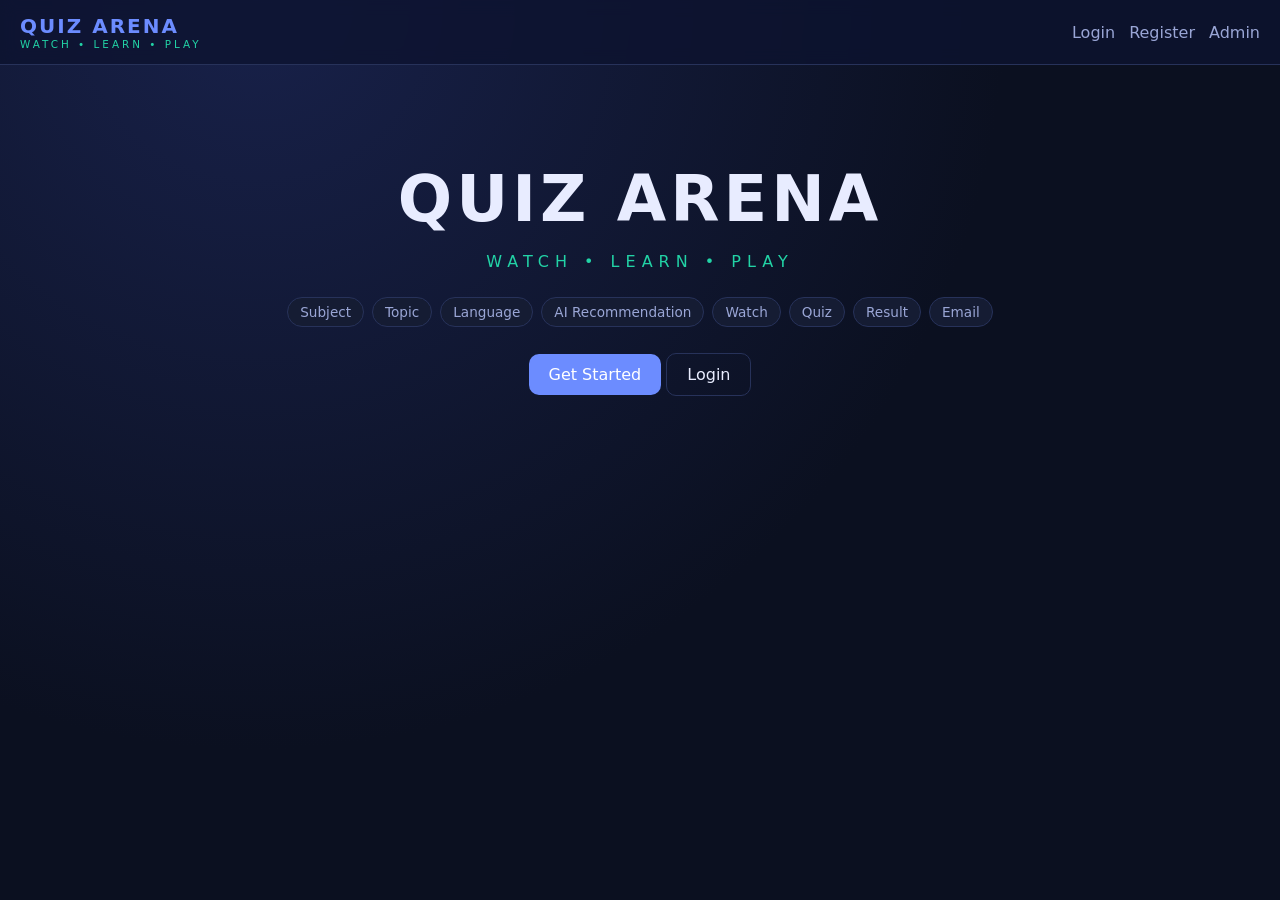
<file: frontend/index.html>
<!doctype html>
<html lang="en">
  <head>
    <meta charset="utf-8" />
    <meta name="viewport" content="width=device-width,initial-scale=1" />
    <title>Home · Quiz Arena</title>
    <link rel="stylesheet" href="css/style.css" />
  </head>
  <body data-page="index">
    <header id="hdr"></header>
    <main class="wrap">
      <div class="hero">
        <h1>QUIZ ARENA</h1>
        <p>WATCH • LEARN • PLAY</p>
        <div class="steps">
          <span>Subject</span><span>Topic</span><span>Language</span
          ><span>AI Recommendation</span><span>Watch</span><span>Quiz</span
          ><span>Result</span><span>Email</span>
        </div>
        <a class="btn" href="registration.html">Get Started</a>
        <a class="btn alt" href="login.html">Login</a>
      </div>
    </main>
    <script src="js/common.js"></script>
    <script src="js/flow.js"></script>
  </body>
</html>
</file>
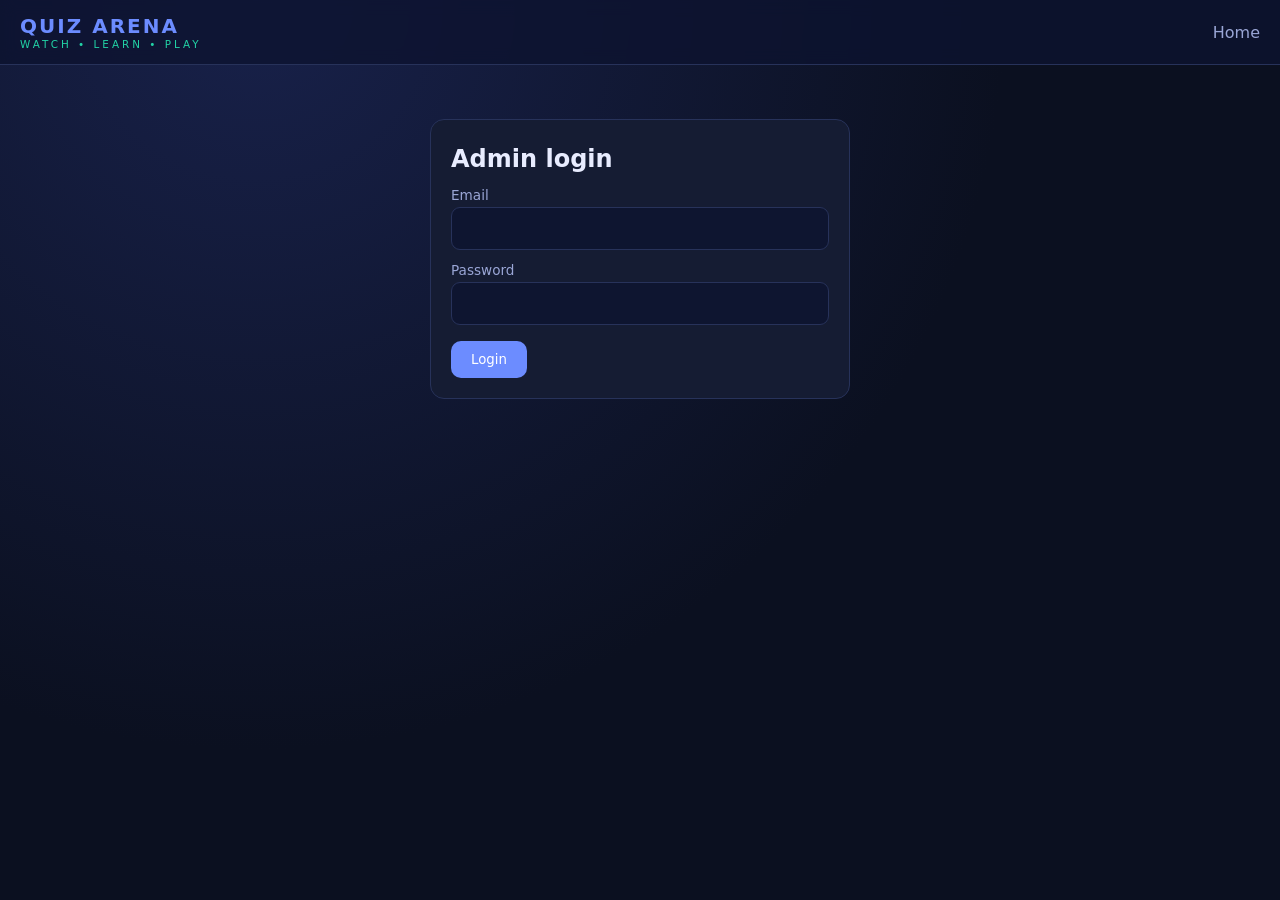
<file: frontend/admin-login.html>
<!doctype html>
<html lang="en">
  <head>
    <meta charset="utf-8" />
    <meta name="viewport" content="width=device-width,initial-scale=1" />
    <title>Admin Login · Quiz Arena</title>
    <link rel="stylesheet" href="css/style.css" />
  </head>
  <body data-page="admin-login">
    <header id="hdr"></header>
    <main class="wrap">
      <form class="card" id="f">
        <h2>Admin login</h2>
        <label>Email</label><input id="email" type="email" required /><label
          >Password</label
        ><input id="pw" type="password" required />
        <div style="margin-top: 16px"><button class="btn">Login</button></div>
        <div id="m"></div>
      </form>
    </main>
    <script src="js/common.js"></script>
    <script src="js/admin.js"></script>
  </body>
</html>
</file>
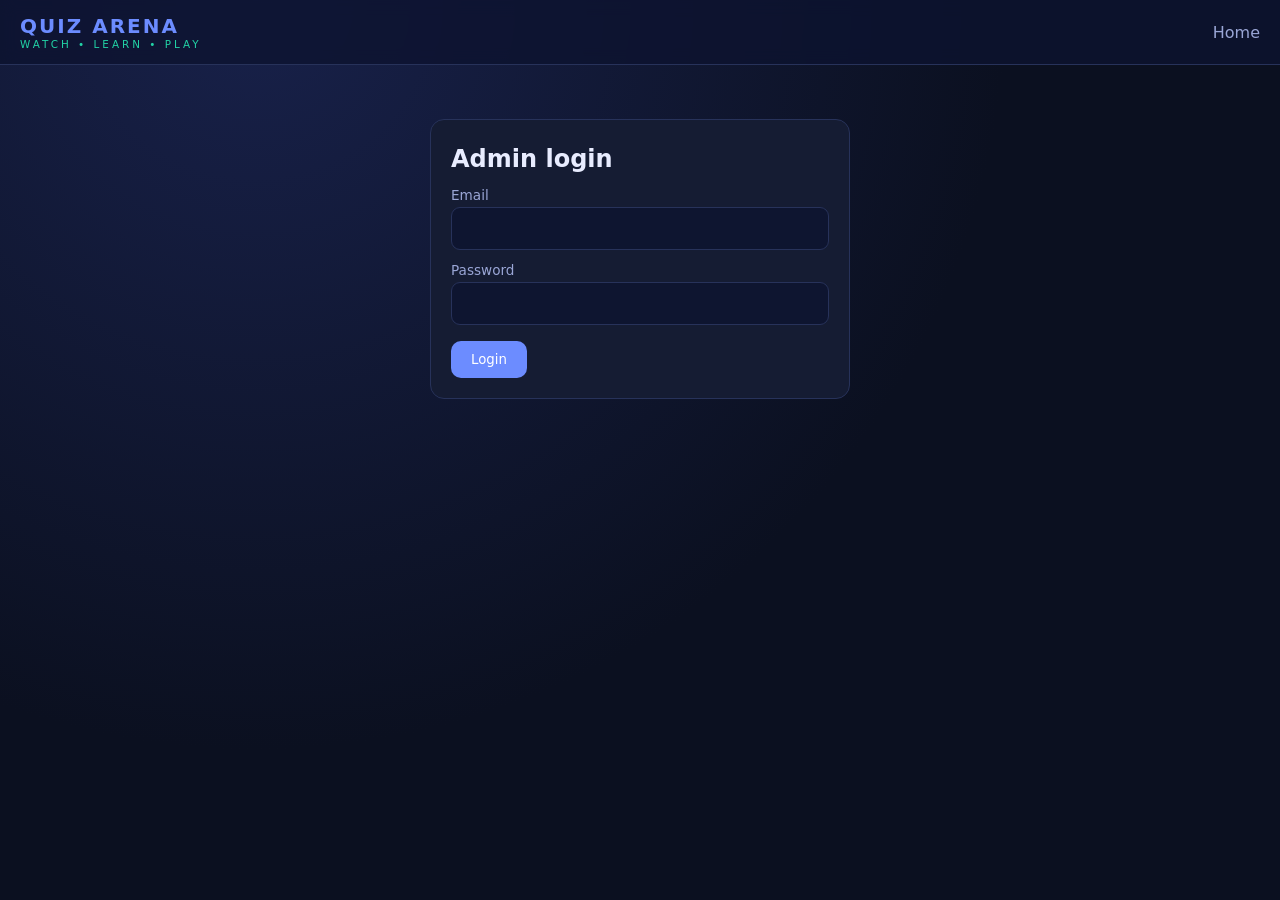
<file: frontend/admin.html>
<!doctype html>
<html lang="en">
  <head>
    <meta charset="utf-8" />
    <meta name="viewport" content="width=device-width,initial-scale=1" />
    <title>Admin Dashboard · Quiz Arena</title>
    <link rel="stylesheet" href="css/style.css" />
  </head>
  <body data-page="admin">
    <header id="hdr"></header>
    <main class="wrap">
      <h1>Admin Dashboard</h1>
      <div id="cards" class="stats"></div>
      <div class="tabs" id="tabs"></div>
      <div class="card tw" id="out">Loading…</div>
    </main>
    <script src="js/common.js"></script>
    <script src="js/admin.js"></script>
  </body>
</html>
</file>
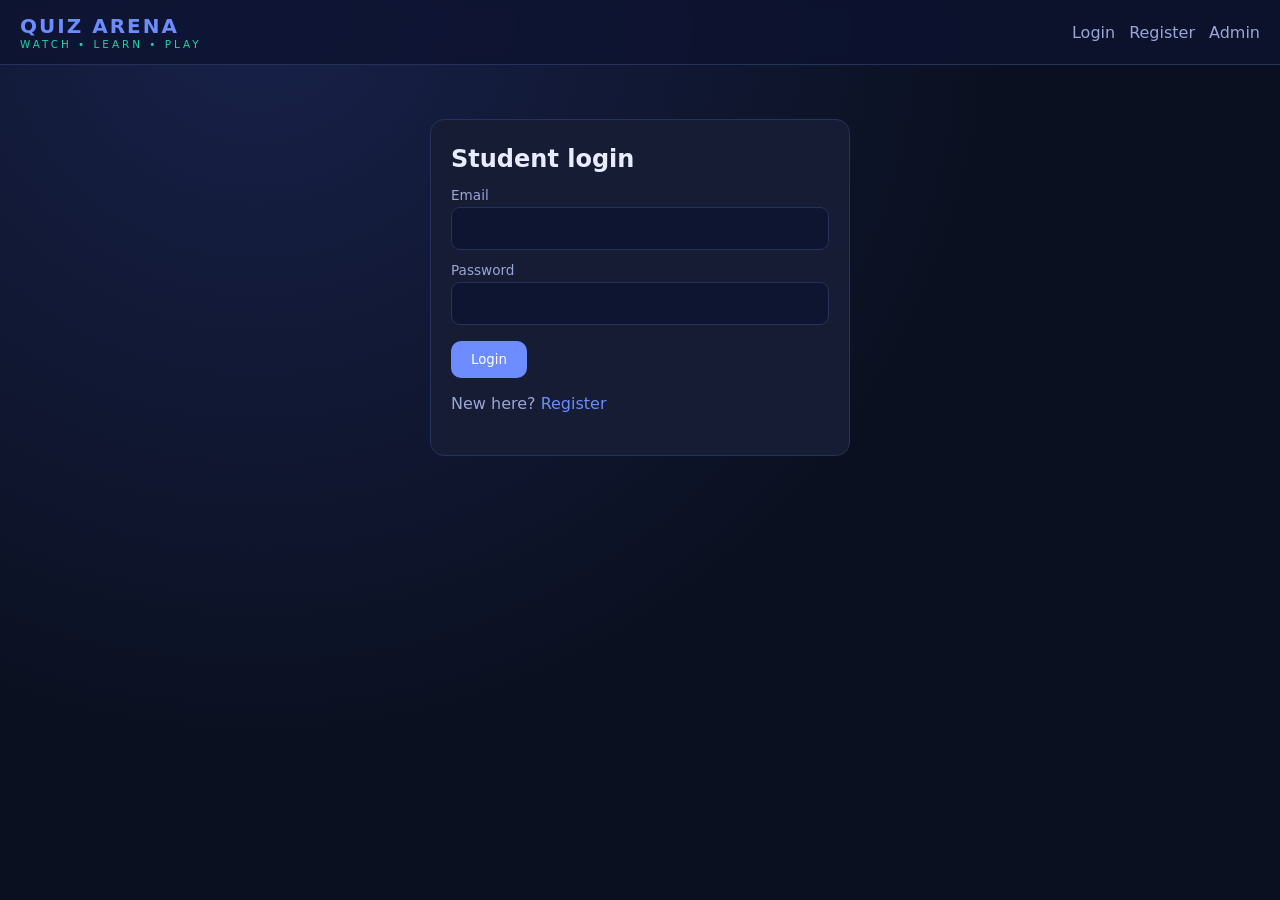
<file: frontend/history.html>
<!doctype html>
<html lang="en">
  <head>
    <meta charset="utf-8" />
    <meta name="viewport" content="width=device-width,initial-scale=1" />
    <title>History · Quiz Arena</title>
    <link rel="stylesheet" href="css/style.css" />
  </head>
  <body data-page="history">
    <header id="hdr"></header>
    <main class="wrap">
      <h1>Result history</h1>
      <div class="card tw" id="out">Loading…</div>
    </main>
    <script src="js/common.js"></script>
    <script src="js/quiz.js"></script>
  </body>
</html>
</file>
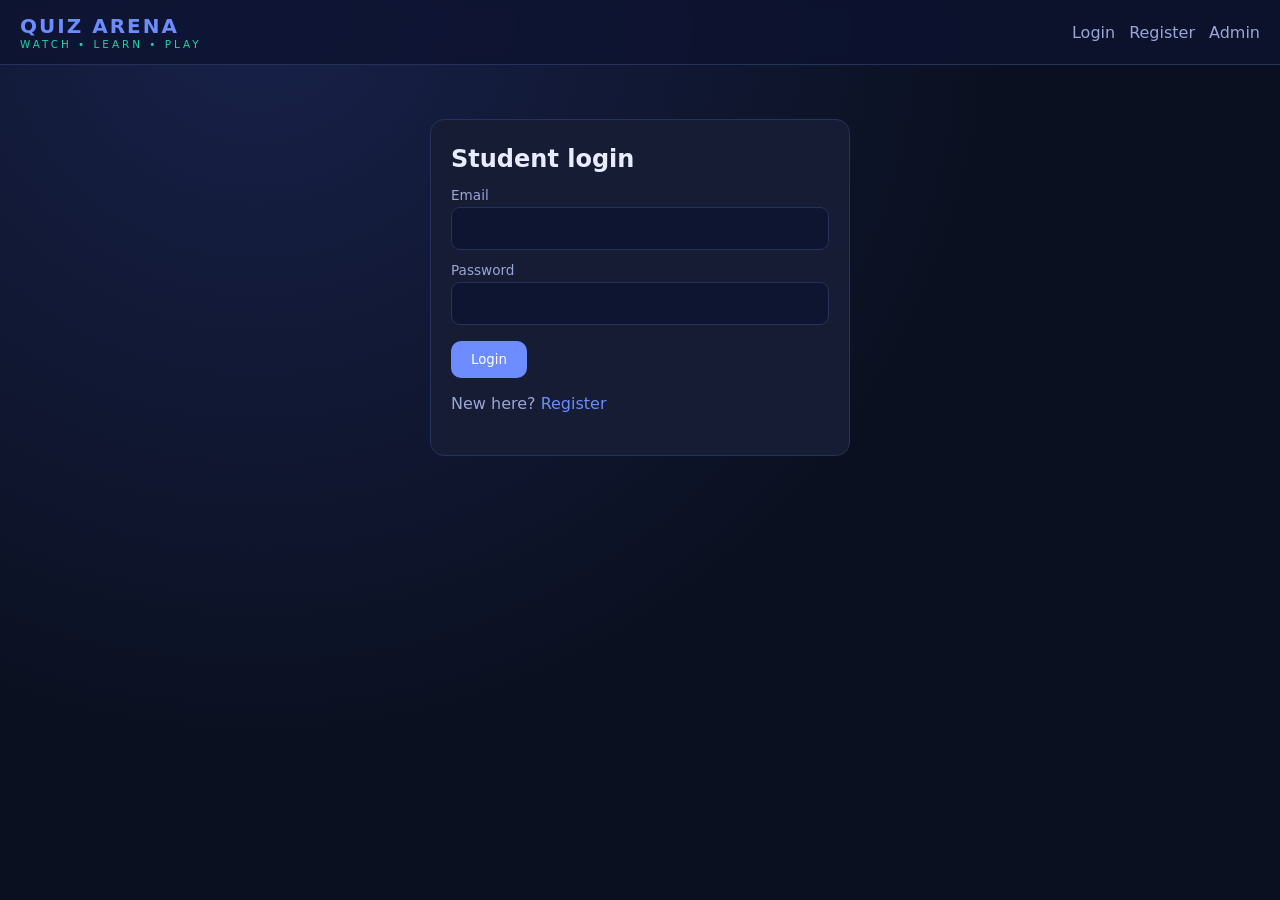
<file: frontend/language.html>
<!doctype html>
<html lang="en">
  <head>
    <meta charset="utf-8" />
    <meta name="viewport" content="width=device-width,initial-scale=1" />
    <title>Language · Quiz Arena</title>
    <link rel="stylesheet" href="css/style.css" />
  </head>
  <body data-page="language">
    <header id="hdr"></header>
    <main class="wrap">
      <h1>Choose your level and language</h1>
      <p class="sub">Step 3: choose your study level and video language</p>
      <h2>Study level</h2>
      <div id="levels" class="tabs" role="group" aria-label="Study level"></div>
      <p id="level-info" class="sub"></p>
      <h2>Video language</h2>
      <div id="list" class="grid"></div>
    </main>
    <script src="js/common.js"></script>
    <script src="js/flow.js"></script>
  </body>
</html>
</file>
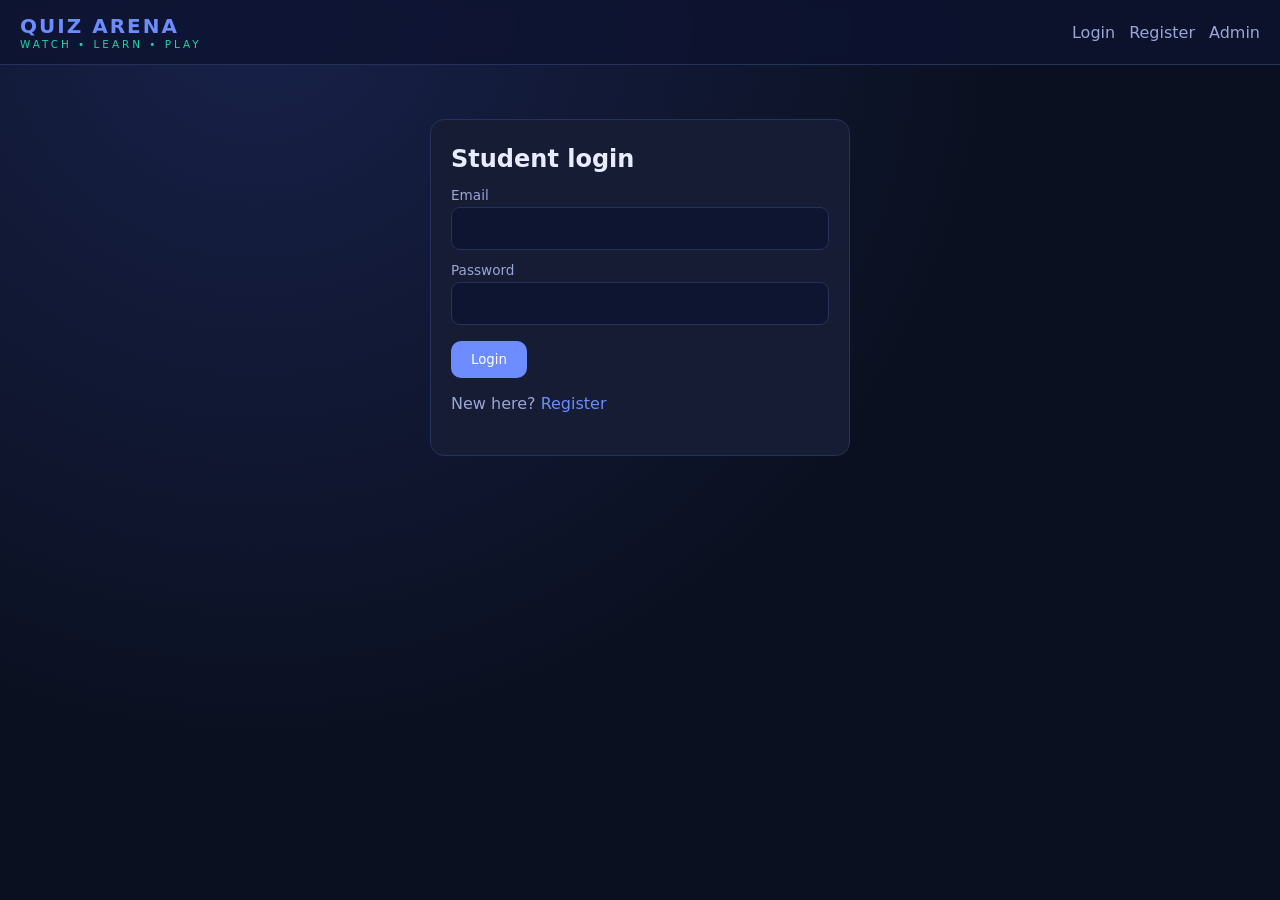
<file: frontend/learning.html>
<!doctype html>
<html lang="en">
  <head>
    <meta charset="utf-8" />
    <meta name="viewport" content="width=device-width,initial-scale=1" />
    <title>AI Learning · Quiz Arena</title>
    <link rel="stylesheet" href="css/style.css" />
  </head>
  <body data-page="learning">
    <header id="hdr"></header>
    <main class="wrap">
      <h1>AI Learning Recommendation</h1>
      <div id="out" class="card">Loading…</div>
    </main>
    <script src="js/common.js"></script>
    <script src="js/flow.js"></script>
  </body>
</html>
</file>
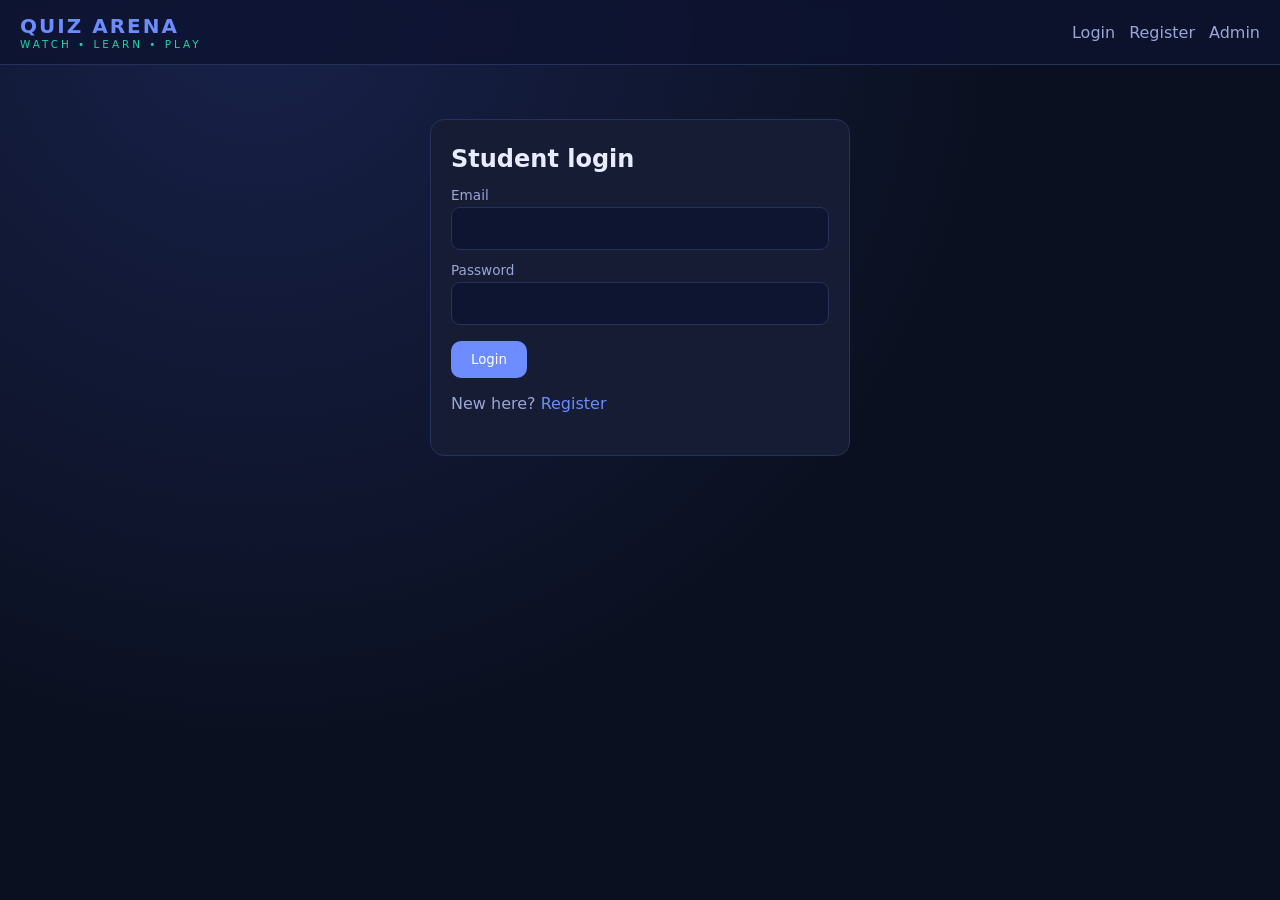
<file: frontend/login.html>
<!doctype html>
<html lang="en">
  <head>
    <meta charset="utf-8" />
    <meta name="viewport" content="width=device-width,initial-scale=1" />
    <title>Login · Quiz Arena</title>
    <link rel="stylesheet" href="css/style.css" />
  </head>
  <body data-page="login">
    <header id="hdr"></header>
    <main class="wrap">
      <form class="card" id="f">
        <h2>Student login</h2>
        <label>Email</label><input id="email" type="email" required /><label
          >Password</label
        ><input id="pw" type="password" required />
        <div style="margin-top: 16px"><button class="btn">Login</button></div>
        <div id="m"></div>
        <p class="sub">New here? <a href="registration.html">Register</a></p>
      </form>
    </main>
    <script src="js/common.js"></script>
    <script src="js/auth.js"></script>
  </body>
</html>
</file>
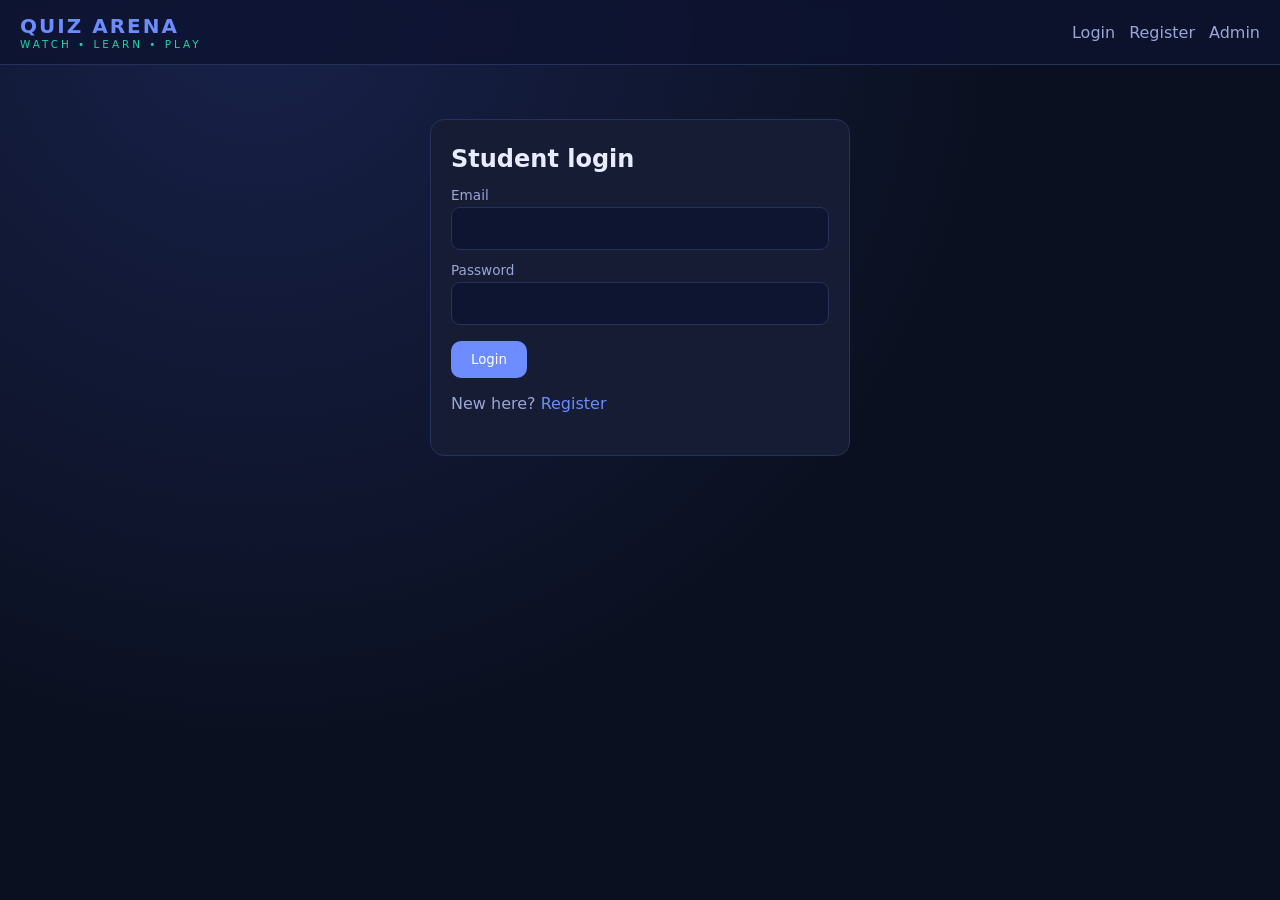
<file: frontend/quiz.html>
<!doctype html>
<html lang="en">
  <head>
    <meta charset="utf-8" />
    <meta name="viewport" content="width=device-width,initial-scale=1" />
    <title>Quiz · Quiz Arena</title>
    <link rel="stylesheet" href="css/style.css" />
  </head>
  <body data-page="quiz">
    <header id="hdr"></header>
    <main class="wrap"><div id="out" class="card">Loading…</div></main>
    <script src="js/common.js"></script>
    <script src="js/quiz.js"></script>
  </body>
</html>
</file>
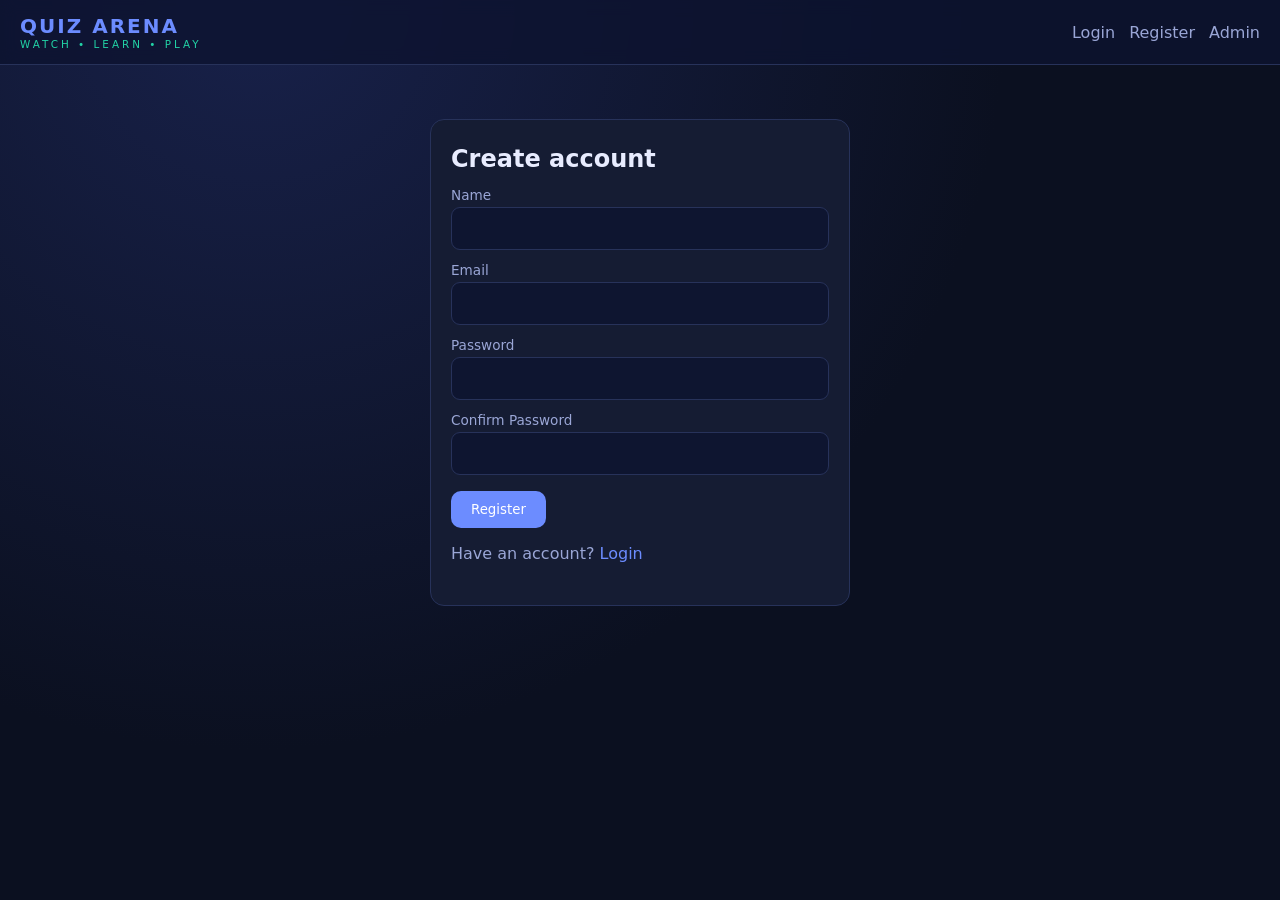
<file: frontend/registration.html>
<!doctype html>
<html lang="en">
  <head>
    <meta charset="utf-8" />
    <meta name="viewport" content="width=device-width,initial-scale=1" />
    <title>Register · Quiz Arena</title>
    <link rel="stylesheet" href="css/style.css" />
  </head>
  <body data-page="registration">
    <header id="hdr"></header>
    <main class="wrap">
      <form class="card" id="f">
        <h2>Create account</h2>
        <label>Name</label><input id="name" required /><label>Email</label
        ><input id="email" type="email" required /><label>Password</label
        ><input id="pw" type="password" minlength="6" required /><label
          >Confirm Password</label
        ><input id="pw2" type="password" required />
        <div style="margin-top: 16px">
          <button class="btn">Register</button>
        </div>
        <div id="m"></div>
        <p class="sub">Have an account? <a href="login.html">Login</a></p>
      </form>
    </main>
    <script src="js/common.js"></script>
    <script src="js/auth.js"></script>
  </body>
</html>
</file>
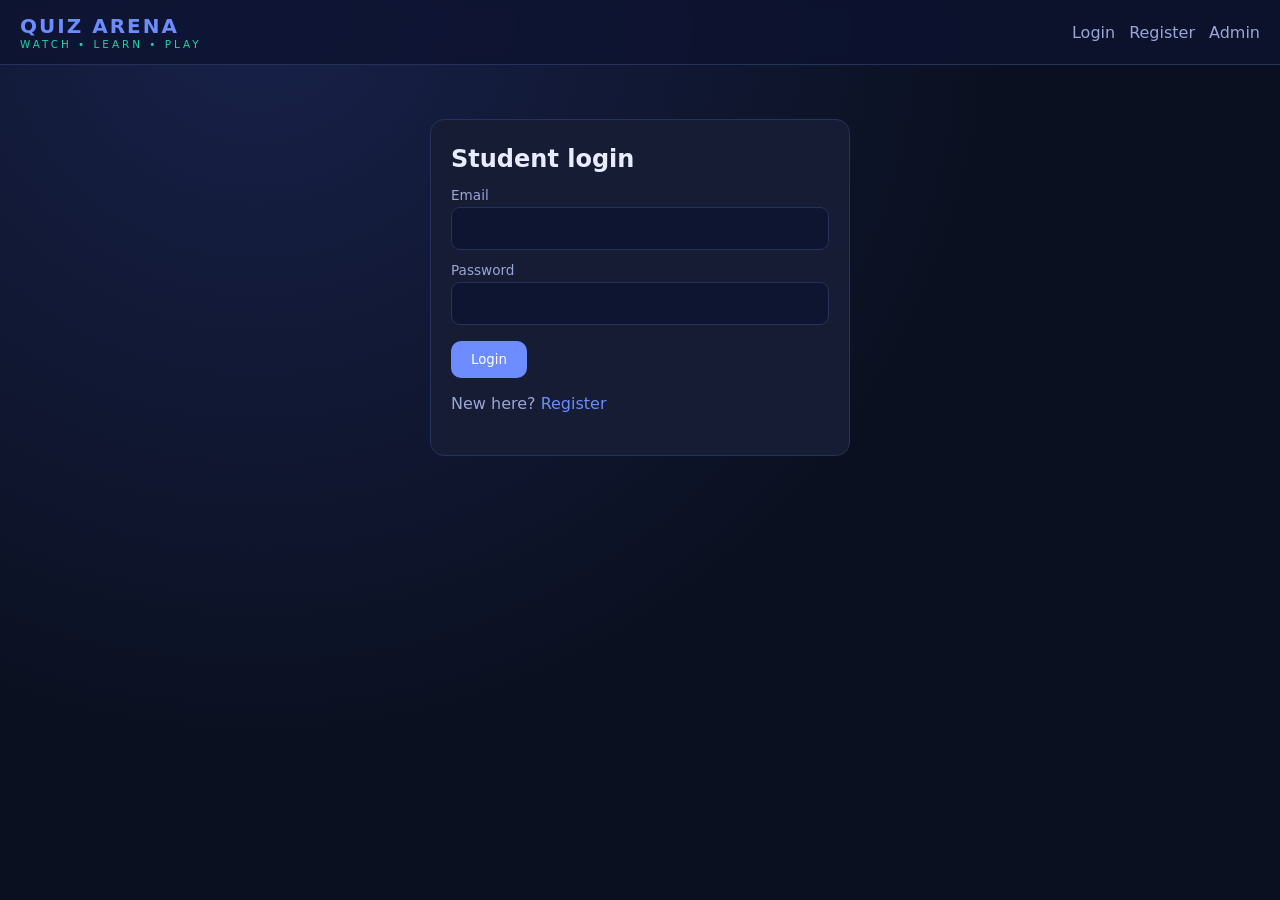
<file: frontend/subject.html>
<!doctype html>
<html lang="en">
  <head>
    <meta charset="utf-8" />
    <meta name="viewport" content="width=device-width,initial-scale=1" />
    <title>Subject · Quiz Arena</title>
    <link rel="stylesheet" href="css/style.css" />
  </head>
  <body data-page="subject">
    <header id="hdr"></header>
    <main class="wrap">
      <h1>Choose a subject</h1>
      <p class="sub">Step 1 of 4</p>
      <div id="list" class="grid"></div>
      <div id="m"></div>
    </main>
    <script src="js/common.js"></script>
    <script src="js/flow.js"></script>
  </body>
</html>
</file>
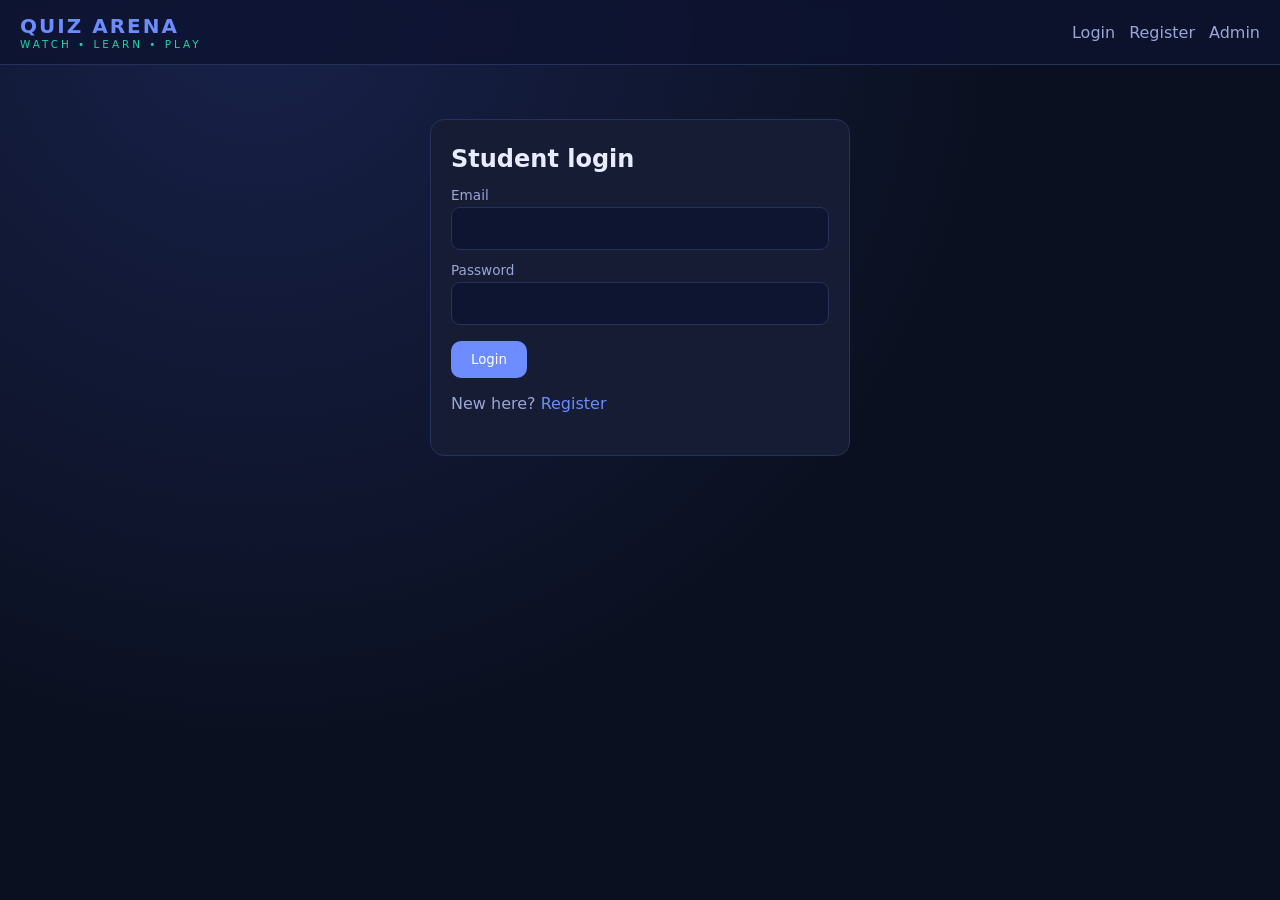
<file: frontend/topic.html>
<!doctype html>
<html lang="en">
  <head>
    <meta charset="utf-8" />
    <meta name="viewport" content="width=device-width,initial-scale=1" />
    <title>Topic · Quiz Arena</title>
    <link rel="stylesheet" href="css/style.css" />
  </head>
  <body data-page="topic">
    <header id="hdr"></header>
    <main class="wrap">
      <h1 id="t">Choose a topic</h1>
      <p class="sub">Step 2 of 4</p>
      <div id="list" class="grid"></div>
      <div id="m"></div>
    </main>
    <script src="js/common.js"></script>
    <script src="js/flow.js"></script>
  </body>
</html>
</file>
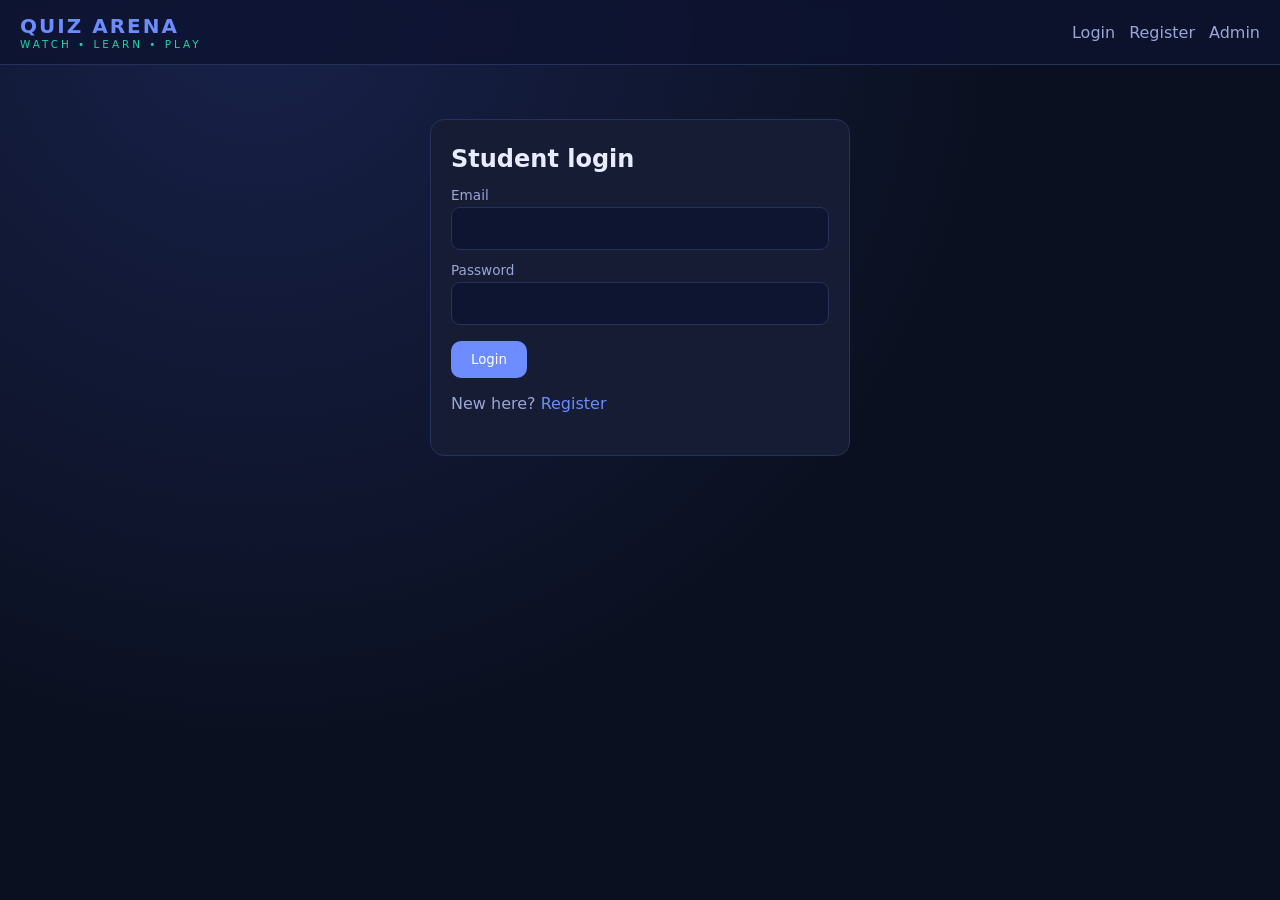
<file: frontend/videos.html>
<!doctype html>
<html lang="en">
  <head>
    <meta charset="utf-8" />
    <meta name="viewport" content="width=device-width,initial-scale=1" />
    <title>Videos · Quiz Arena</title>
    <link rel="stylesheet" href="css/style.css" />
  </head>
  <body data-page="videos">
    <header id="hdr"></header>
    <main class="wrap">
      <h1>Watch &amp; Learn</h1>
      <p class="sub" id="ctx"></p>
      <div id="list" class="grid"></div>
      <div class="row"><a class="btn ok" href="quiz.html">Start Quiz →</a></div>
      <div id="m"></div>
    </main>
    <script src="js/common.js"></script>
    <script src="js/flow.js"></script>
  </body>
</html>
</file>
<file: frontend/css/style.css>
:root{--bg:#0b1020;--card:#151c33;--card2:#1b2442;--line:#27325a;--txt:#e8ecff;--mut:#9aa6d6;--pri:#6c8cff;--acc:#22d3a6;--bad:#ff6b81;--warn:#fbbf24}
*{box-sizing:border-box}body{margin:0;font-family:Inter,Segoe UI,system-ui,sans-serif;background:radial-gradient(circle at 20% 0,#18214a,var(--bg) 55%);color:var(--txt);min-height:100vh}
a{color:var(--pri);text-decoration:none}.wrap{max-width:1000px;margin:0 auto;padding:24px 16px 60px}
#hdr{display:flex;flex-wrap:wrap;align-items:center;justify-content:space-between;gap:10px;padding:14px 20px;background:#0d1330cc;border-bottom:1px solid var(--line);position:sticky;top:0;backdrop-filter:blur(8px);z-index:5}
.brand b{font-size:1.25rem;letter-spacing:2px}.brand small{display:block;color:var(--acc);letter-spacing:3px;font-size:.65rem}
nav a,nav button{margin-left:14px;color:var(--mut);background:none;border:0;cursor:pointer;font:inherit}nav a:hover,nav button:hover{color:#fff}
h1{margin:.2em 0}h2{margin:.2em 0 .6em}.sub{color:var(--mut);margin-bottom:22px}
.grid{display:grid;grid-template-columns:repeat(auto-fill,minmax(210px,1fr));gap:14px}
.card{background:var(--card);border:1px solid var(--line);border-radius:14px;padding:20px}
.pick{cursor:pointer;text-align:center;transition:.15s}.pick:hover{transform:translateY(-3px);border-color:var(--pri);background:var(--card2)}.pick .ic{font-size:2rem}
.btn{display:inline-block;background:var(--pri);color:#fff;border:0;border-radius:10px;padding:11px 20px;font:600 .95rem inherit;font-family:inherit;cursor:pointer}.btn:hover{filter:brightness(1.12)}
.btn.alt{background:transparent;border:1px solid var(--line);color:var(--txt)}.btn.ok{background:var(--acc);color:#04261d}.btn:disabled{opacity:.4;cursor:not-allowed}
form.card{max-width:420px;margin:30px auto}label{display:block;margin:12px 0 4px;color:var(--mut);font-size:.85rem}
input{width:100%;padding:11px;border-radius:9px;border:1px solid var(--line);background:#0e1530;color:var(--txt);font:inherit}
.msg{margin-top:12px;padding:10px;border-radius:9px;font-size:.9rem}.msg.err{background:#3a1520;color:var(--bad)}.msg.ok{background:#0d3a30;color:var(--acc)}.msg.warn{background:#3b3010;color:var(--warn)}
.hero{text-align:center;padding:60px 0}.hero h1{font-size:clamp(2.2rem,8vw,4rem);letter-spacing:4px}.hero p{color:var(--acc);letter-spacing:6px}
.steps{display:flex;flex-wrap:wrap;gap:8px;justify-content:center;margin:26px 0;color:var(--mut);font-size:.85rem}.steps span{background:var(--card);padding:6px 12px;border-radius:20px;border:1px solid var(--line)}
.badge{display:inline-block;padding:3px 10px;border-radius:12px;font-size:.75rem;background:var(--card2);border:1px solid var(--line)}.badge.g{color:var(--acc)}.badge.w{color:var(--warn)}
ul.pts{padding-left:20px;line-height:1.7}.row{display:flex;gap:10px;flex-wrap:wrap;margin-top:18px}
.bar{height:8px;background:var(--card2);border-radius:6px;overflow:hidden}.bar i{display:block;height:100%;background:linear-gradient(90deg,var(--pri),var(--acc))}
.opt{display:block;width:100%;text-align:left;margin:8px 0;padding:14px;border-radius:10px;background:var(--card2);border:1px solid var(--line);color:var(--txt);cursor:pointer;font:inherit}.opt:hover{border-color:var(--pri)}.opt.sel{border-color:var(--acc);background:#10352e}
.qhead{display:flex;justify-content:space-between;color:var(--mut);margin-bottom:8px}.timer{color:var(--warn);font-weight:700}
.score{font-size:4rem;font-weight:800;text-align:center}.pass{color:var(--acc)}.fail{color:var(--bad)}
.stats{display:grid;grid-template-columns:repeat(auto-fit,minmax(110px,1fr));gap:10px;margin:18px 0;text-align:center}.stats div{background:var(--card2);border-radius:10px;padding:12px}.stats b{display:block;font-size:1.5rem}
.tw{overflow-x:auto}table{width:100%;border-collapse:collapse;font-size:.88rem}th,td{padding:9px 10px;text-align:left;border-bottom:1px solid var(--line);white-space:nowrap}th{color:var(--mut)}
.tabs{display:flex;gap:8px;flex-wrap:wrap;margin:18px 0}.tabs button.on{background:var(--pri);color:#fff}
@media(max-width:600px){#hdr{padding:10px}nav a,nav button{margin-left:8px;font-size:.85rem}}
</file>
